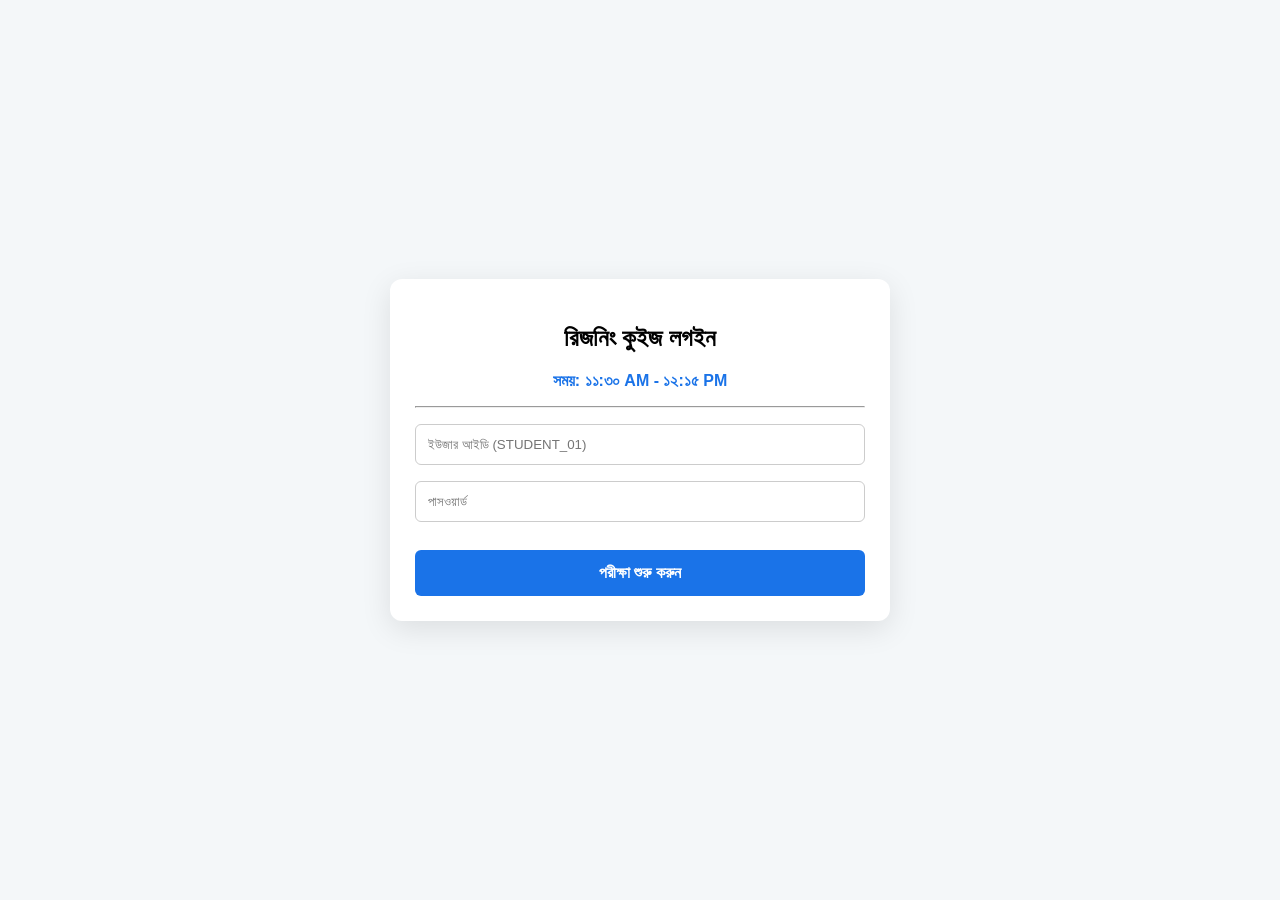
<file: index.html>
<!DOCTYPE html>
<html lang="bn">
<head>
    <meta charset="UTF-8">
    <meta name="viewport" content="width=device-width, initial-scale=1.0">
    <title>Reasoning Quiz - Login</title>
    <link rel="stylesheet" href="style.css">
</head>
<body oncontextmenu="return false;">
    <div id="login-box" class="container">
        <h2>রিজনিং কুইজ লগইন</h2>
        <p id="time-info" style="color: #1a73e8; font-weight: bold;">সময়: ১১:৩০ AM - ১২:১৫ PM</p>
        <hr>
        <div style="margin-bottom: 20px;">
            <input type="text" id="userid" placeholder="ইউজার আইডি (STUDENT_01)">
            <input type="password" id="password" placeholder="পাসওয়ার্ড">
        </div>
        <button onclick="checkAccess()">পরীক্ষা শুরু করুন</button>
    </div>

    <script src="script.js"></script>
</body>
</html>
</file>
<file: style.css>
body {
    font-family: 'Segoe UI', Arial, sans-serif;
    background-color: #f4f7f9;
    display: flex;
    justify-content: center;
    align-items: center;
    min-height: 100vh;
    margin: 0;
}
.container {
    background: #ffffff;
    padding: 25px;
    border-radius: 12px;
    box-shadow: 0 8px 30px rgba(0,0,0,0.1);
    text-align: center;
    width: 90%;
    max-width: 450px;
}
input {
    width: 100%;
    padding: 12px;
    margin: 8px 0;
    border: 1px solid #ccc;
    border-radius: 6px;
    box-sizing: border-box;
}
button {
    background: #1a73e8;
    color: white;
    border: none;
    padding: 14px;
    border-radius: 6px;
    cursor: pointer;
    width: 100%;
    font-size: 1rem;
    font-weight: bold;
    transition: background 0.3s;
}
button:hover { background: #1557b0; }
#options button {
    background: #fdfdfd;
    color: #333;
    border: 1px solid #e0e0e0;
    text-align: left;
    margin-bottom: 12px;
    font-weight: normal;
}
#options button:hover { background: #f1f6ff; border-color: #1a73e8; }
.header { margin-bottom: 15px; }
</file>
